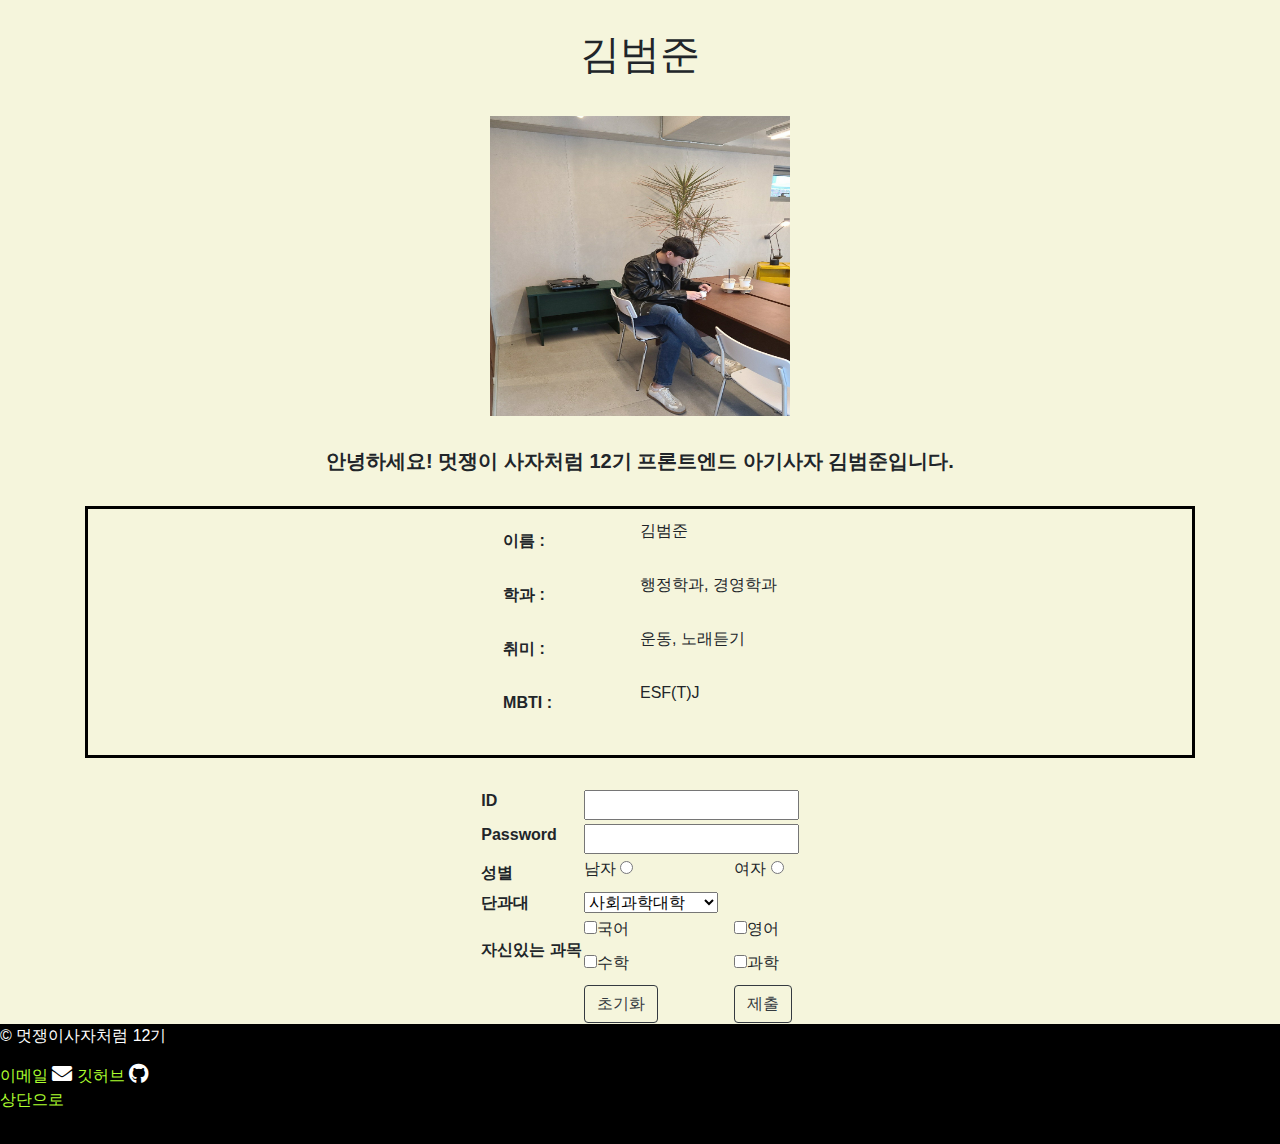
<file: index.html>
<!DOCTYPE html>
<html lang="en">
<head>
    <meta charset="UTF-8">
    <meta name="viewport" content="width=device-width, initial-scale=1.0">
    <title>Document</title>

    <link rel="preconnect" href="https://fonts.googleapis.com">
<link rel="preconnect" href="https://fonts.gstatic.com" crossorigin>
<link href="https://fonts.googleapis.com/css2?family=Cute+Font&family=Dongle&display=swap" rel="stylesheet">
    <link rel="stylesheet" href="https://cdn.jsdelivr.net/npm/bootstrap@4.4.1/dist/css/bootstrap.min.css" integrity="sha384-Vkoo8x4CGsO3+Hhxv8T/Q5PaXtkKtu6ug5TOeNV6gBiFeWPGFN9MuhOf23Q9Ifjh" crossorigin="anonymous">
    <link rel="stylesheet" href="https://cdnjs.cloudflare.com/ajax/libs/font-awesome/5.15.4/css/all.min.css" integrity="sha512-..." crossorigin="anonymous" />
    <link href="css.css" rel="stylesheet" type="text/css" />
    <style>
      body {
          font-family: "Orbit", sans-serif;
      }
  </style>

</head>


<body style="background-color: beige;">
  
<div class="container"> 
  <div class="flex">
    <h1>김범준</h1>
  </div>
  <div class="flex">  
    <img src="./사진.jpg" height="300px" width="300px">
  </div>
  <div class="flex">
    <div style="font-size: 20px; font-weight: bold;">안녕하세요! 멋쟁이 사자처럼 12기 프론트엔드 아기사자 김범준입니다.</div>
  </div>

  <div class="flex" style="border: 3px solid black">
    <div class="grid main">
        <b class="main">이름 :</b>  김범준
        <b class="main">학과 :</b>  행정학과, 경영학과
        <b class="main">취미 :</b> 운동, 노래듣기
        <b class="main">MBTI :</b> ESF(T)J
    </div>
  </div>

<div class="flex">
  <main>
      <form>
          <fieldset>
              

            <table> 
            <tr>
              <th><label>ID</label></th>
              <td colspan="2"><input type="text"></td>
            </tr> 
            
            <tr>
              <th><label>Password</label></th>
              <td colspan="2"><input type="password"></td>
            </tr>
              
            <tr>
              <th>성별</th>
              <td><label>남자</label>
                  <input type="radio"></td>
              <td><label>여자</label>
                  <input type="radio"></td>
            </tr>
              
          <tr>
              <th>단과대</th> 
              
          <td>   
            <select>
              <option>사회과학대학</option>
              <option>공과대학</option>
              <option>글로벌경영대학</option>
              <option>인문대학</option>
              <option>예술대학</option>
            </select>
          </td>
          </tr>

          <tr>
            <th rowspan="2">자신있는 과목</th>
            <td><input type="checkbox"><label>국어</label></td>
            <td><input type="checkbox"><label>영어</label></td>
          </tr>

          <tr>
            <td><input type="checkbox"><label>수학</label></td>
            <td><input type="checkbox"><label>과학</label></td>
          </tr> 


          <tr>
            <td></td> 
            <th><button type="button" class="btn btn-outline-dark">초기화</button></th>
            <th><button type="button" class="btn btn-outline-dark">제출</button></th>
          </tr>    
              
            </table>
          </fieldset>
        </form>
      </main>
  </div>
</div> 

  <div class="backcolor">
    <footer style="height: 120px;">
        <p>&copy; 멋쟁이사자처럼 12기</p>
        <div>
            <a href="mailto:chlrhwns1@naver.com">이메일 <i class="fas fa-envelope" style="color: white; font-size: 20px;"></i></a>
            <a href="https://github.com/beom-jun">깃허브 <i class="fab fa-github" style="color: white; font-size: 20px;"></i></a>
        </div>
        <a href="http://127.0.0.1:5500/index.html#top">상단으로</a>
    </footer> 
</div>  
    
</body>
</html>
</file>
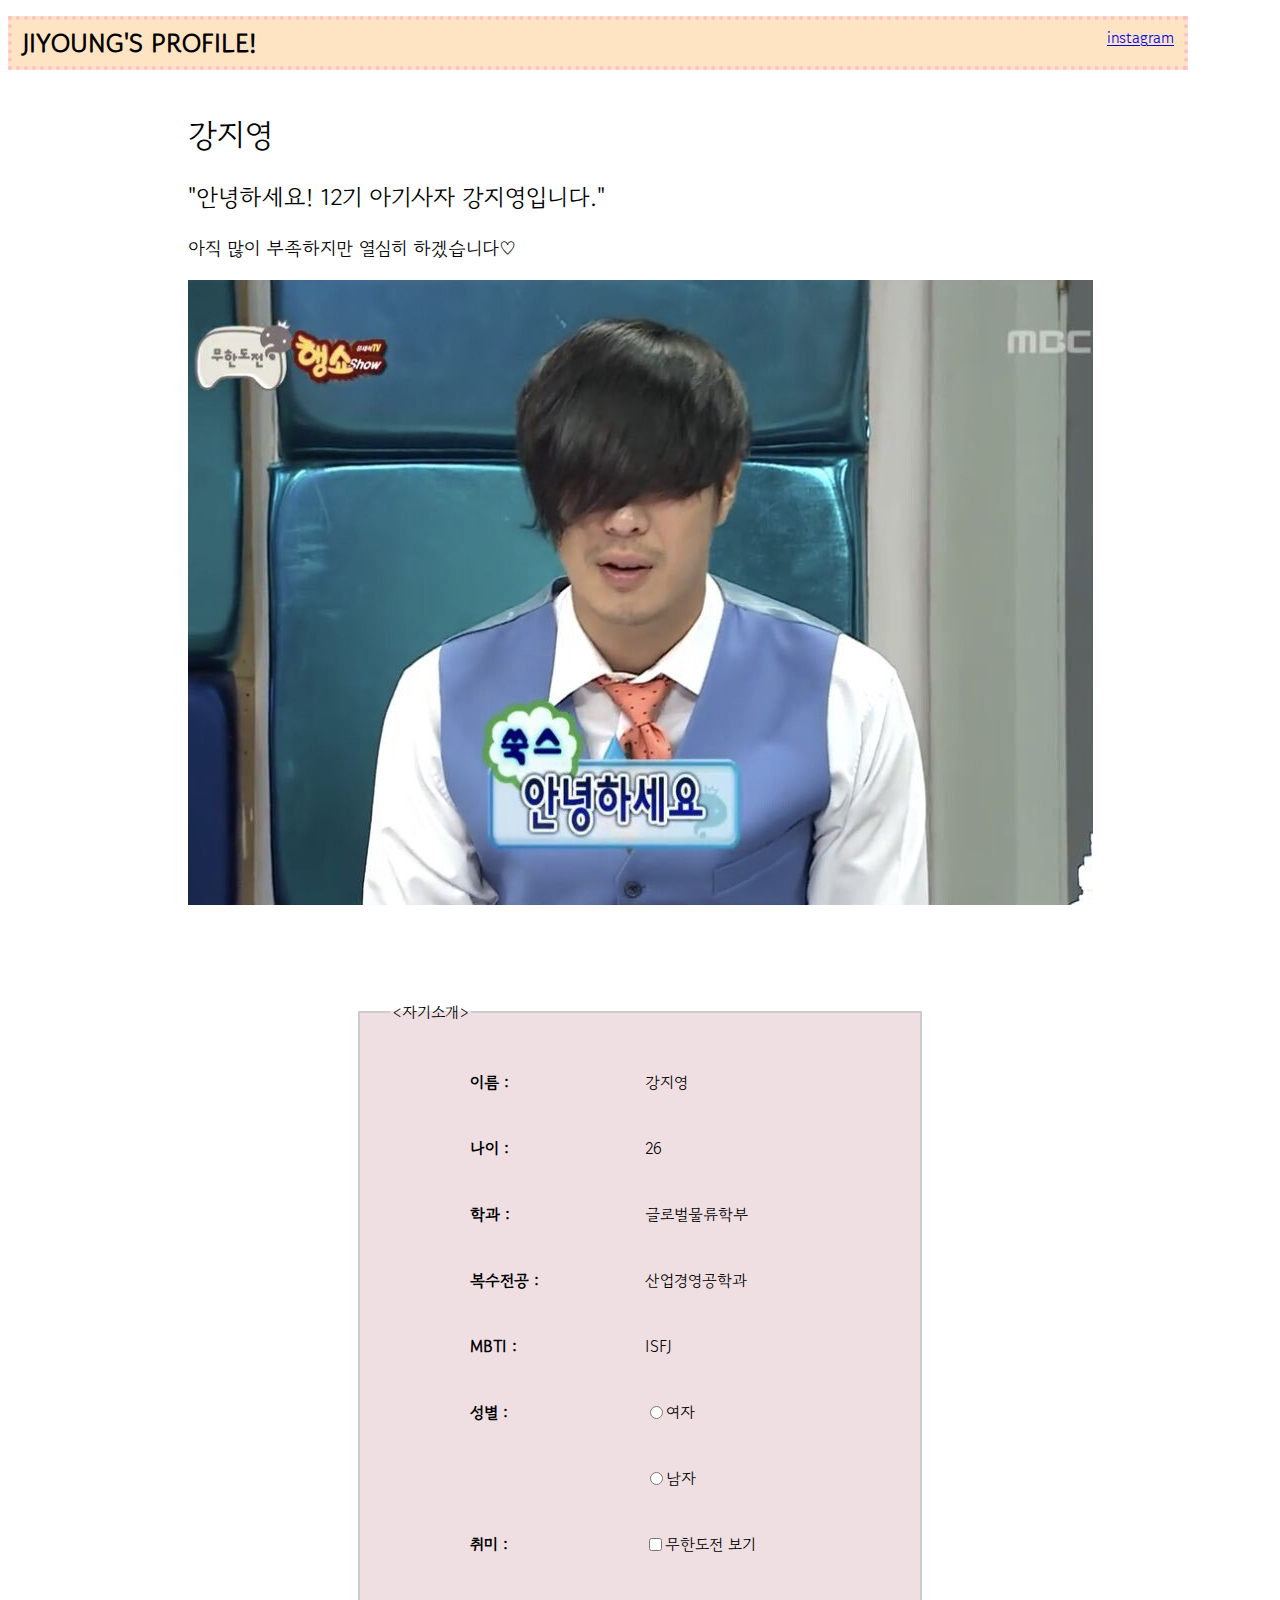
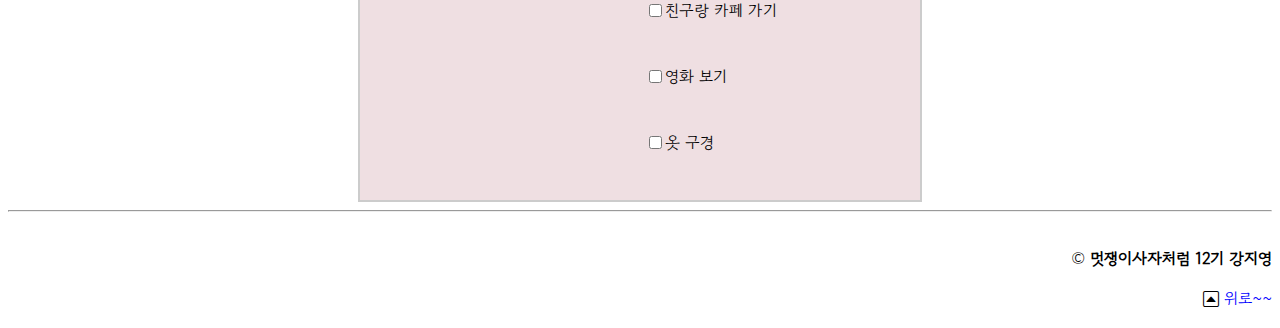
<file: introduce.html>
<!DOCTYPE html>
<html lang="en">
<head>
    <meta charset="UTF-8">
    <meta name="viewport" content="width=device-width, initial-scale=1.0">
    <title>Document</title>

    <!--css 연결-->
    <link rel="stylesheet" href="introduce.css">
    <link rel="stylesheet" href="https://cdn.jsdelivr.net/npm/bootstrap-icons@1.11.3/font/bootstrap-icons.min.css">
    <!--외부소스_폰트 적용-->
    <link rel="preconnect" href="https://fonts.googleapis.com">
    <link rel="preconnect" href="https://fonts.gstatic.com" crossorigin>
    <link href="https://fonts.googleapis.com/css2?family=Gowun+Dodum&display=swap" rel="stylesheet">
</head>

<!--nav상단바 고정! nav바 추가-->
<body>
    <nav>
        <ul class="navContainer"> <!--ul이 부모요소가 되니까 밑의 자식요소까지 다 적용됨-->
            <li class="navTitle">JIYOUNG'S PROFILE!</li>
            <div class="navContent"> <!--인스타는navContent로 div태그 묶음. 인스타이름이 기니까 새로 지정한거-->
            <li class=""><a href="https://www.instagram.com/jidangee/">instagram</a></li></div>    
        </ul>        
    </nav>

    <!--div 태그 추가해서 header태그를 넣기-->
        <header> <!--헤더태그도 수정완.h1,h2,h3로-->
            <div class="container">
            <div class="mainContent">
                    <h1 id="#top">강지영</h1> <!--hi태그 취소하고 p태그로 바꺼야 할듯-->
                    <h2>"안녕하세요! 12기 아기사자 강지영입니다."</h2>
                    <h3>아직 많이 부족하지만 열심히 하겠습니다♡</h3>
                <nav>
                    <img src = "./mudo.jpg"--> <class="profile" width="900" height="560"> <!--너비와 높이 변화도 줌-->
                </nav>
            </div>
            </div>
    </header>

    <!--여기서부터 자기소개서박스란-->
    <main>
        <form>
            <fieldset>
                <legend><자기소개></legend>
                    <div class="grid"> <!--grid라는 내용을 가진 class 만들어줌--> 
                            <p class="box">이름 : </p> <p>강지영</p>
                            <p class="box">나이 : </p> <p>26</p>
                            <p class="box">학과 : </p> <p>글로벌물류학부</p>
                            <p class="box">복수전공 : </p> <p>산업경영공학과</p> 
                            <p class="box">MBTI :</p> <p>ISFJ</p>
                            <p class="box">성별 : </p><p> <input type="radio">여자</p>
                            <p></p><p class="gender"> <input type="radio">남자</p>
                            <p class="box">취미 : </p> <p> <input type="checkbox">무한도전 보기</p>
                            <p></p><p class="hobby"> <input type="checkbox">친구랑 카페 가기</p>
                            <p></p><p class="hobby"> <input type="checkbox">영화 보기</p>
                            <p></p><p class="hobby"> <input type="checkbox">옷 구경</p> </div>                                                         
            </fieldset>
        </form>
    </main>
    <hr>
        <footer>
            <p>&copy; <b>멋쟁이사자처럼 12기 강지영</b></p>
                <div> <!--아이콘을 a태그 앞에 넣었다!-->
                    <i class="bi bi-caret-up-square"></i><a href= "#top"> 위로~~ </a>
                </div>
        </footer>
</body>
</html>
</file>
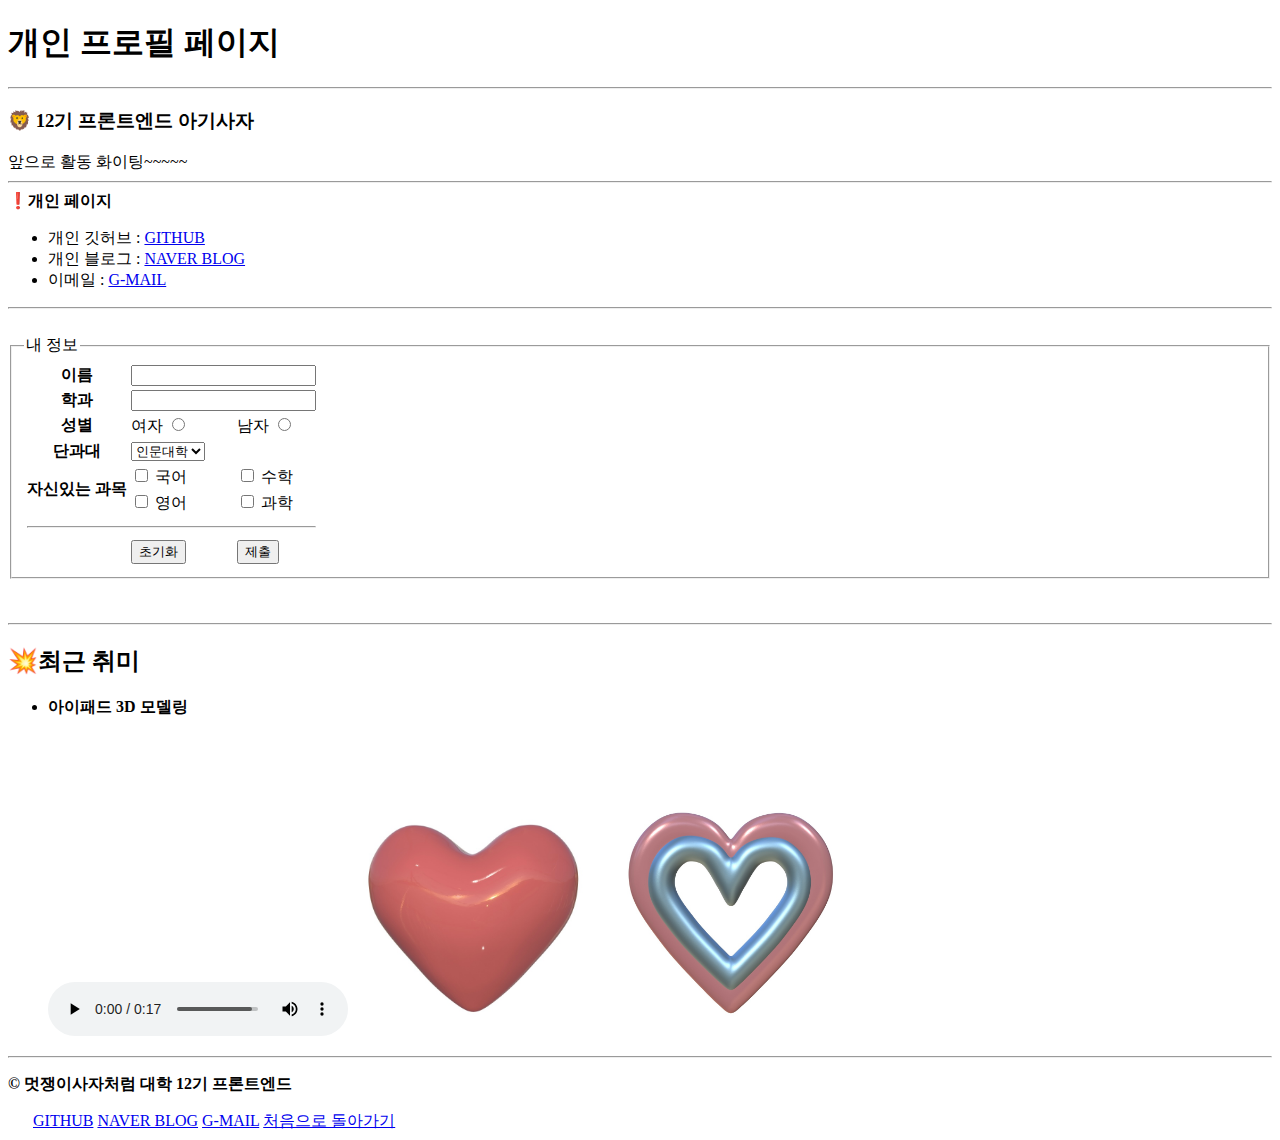
<file: profile.html>
<!DOCTYPE html>
<html lang="en">
<head>
    <meta charset="UTF-8">
    <meta name="viewport" content="width=device-width, initial-scale=1.0">
    <title>개인 프로필 페이지</title>
</head>
<body>
    <header id="top">
        <h1>개인 프로필 페이지</h1> <hr>
        <h3>🦁 12기 프론트엔드 아기사자</h3>
        앞으로 활동 화이팅~~~~~<br />
        <hr />
    </header>
    <b>❗개인 페이지</b>
      <nav>
        <ul>
          <li>개인 깃허브 : <a href="https://github.com/reoncord">GITHUB</a></li>
          <li>개인 블로그 : <a href="https://blog.naver.com/re-on-cord">NAVER BLOG</a></li>
          <li>이메일 : <a href="mailto:rmarbf@sungkyul.ac.kr">G-MAIL</a></li>
        </ul>
      </nav>
      <hr />
      <br />
      <main>
        <form>
          <fieldset>
            <legend>내 정보 </legend>
            <table>
              <tr>
                <th>
                  <label for="name">이름</label>
                </th>
                <td colspan="2"><input type="text" id="name" /></td>
              </tr>
              <tr>
                <th>
                  <label for="major">학과</label>
                </th>
                <td colspan="2"><input type="text" id="major" /></td>
              </tr>
              <tr>
                <th>성별</th>
                <td>
                  <label for="woman">여자</label>
                  <input type="radio" id="woman" name="gender" value="w" />
                </td>
                <td>
                  <label for="man">남자</label>
                  <input type="radio" id="man" name="gender" value="m" />
                </td>
              </tr>
              <tr>
                <th>단과대</th>
                <td>
                  <select>
                    <option>인문대학</option>
                    <option>공과대학</option>
                    <option>예술대학</option>
                  </select>
                </td>
              </tr>
              <tr>
                <th rowspan="2">자신있는 과목</th>
                <td>
                  <input type="checkbox" name="Korean" id="Korean" />
                  <label for="Korean">국어</label>
                </td>
                <td>
                  <input type="checkbox" name="math" id="math" />
                  <label for="math">수학</label>
                </td>
              </tr>
              <tr>
                <td>
                  <input type="checkbox" name="english" id="english" />
                  <label for="english">영어</label>
                </td>
                <td>
                  <input type="checkbox" name="science" id="science" />
                  <label for="science">과학</label>
                </td>
              </tr>
              <td colspan="3"><hr></td>
              <tr>
                  <td></td>
                  <td><input type="reset" value="초기화" /></td>
                  <td>ㅤ<input type="submit" value="제출" /></td>
              </tr>
            </table>
          </fieldset>
          <br><br><hr>
          <h2>💥최근 취미</h2>
          <ul><li><b>아이패드 3D 모델링</b></li><br>
          <video src="메로나.mp4" controls type="video/mp4" height="300px" alt="메로나 모델링 영상"></video>
          <img src="heart1.jpg" height="250px" alt="3D 모델링 하트">
          <img src="doublelineHeart.jpg" height="250px" alt="더블라인 모델링 하트">
        </ul>
        </form>
      </main>
      <hr>
      <footer>
        <p><b>&copy; 멋쟁이사자처럼 대학 12기 프론트엔드</b></p>
        <div style="margin-left: 25px;">
            <a href="https://github.com/reoncord">GITHUB</a>
            <a href="https://blog.naver.com/re-on-cord">NAVER BLOG</a>
            <a href="mailto:rmarbf@sungkyul.ac.kr">G-MAIL</a>
            ㅤㅤ<a href="#top">처음으로 돌아가기</a>
        </div>
      </footer>
</body>
</html>
</file>
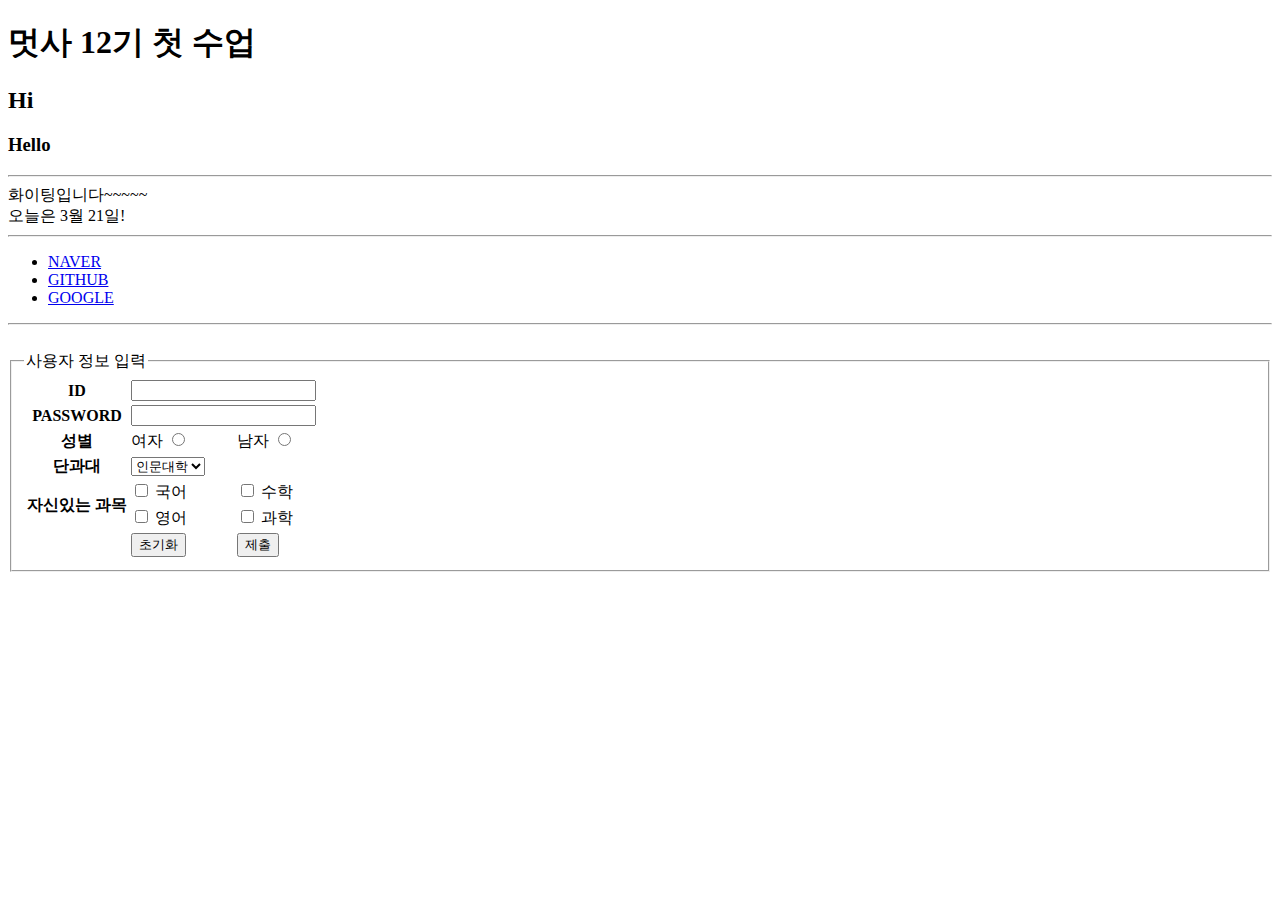
<file: start.html>
<!DOCTYPE html>
<html lang="en">
  <head>
    <meta charset="UTF-8" />
    <meta name="viewport" content="width=device-width, initial-scale=1.0" />
    <title>Document</title>
  </head>

  <body>
    <header>
      <h1>멋사 12기 첫 수업</h1>
      <h2>Hi</h2>
      <h3>Hello</h3>
      <hr />
      화이팅입니다~~~~~<br />
      오늘은 3월 21일!
      <hr />
    </header>
    <nav>
      <ul>
        <li><a href="https://naver.com">NAVER</a></li>
        <li><a href="https://github.com/reoncord">GITHUB</a></li>
        <li><a href="https://google.com">GOOGLE</a></li>
      </ul>
    </nav>
    <hr />
    <br />
    <main>
      <form>
        <fieldset>
          <legend>사용자 정보 입력</legend>
          <table>
            <tr>
              <th>
                <label for="id">ID</label>
              </th>
              <td colspan="2"><input type="text" id="id" /></td>
            </tr>
            <tr>
              <th>
                <label for="password">PASSWORD</label>
              </th>
              <td colspan="2"><input type="text" id="password" /></td>
            </tr>
            <tr>
              <th>성별</th>
              <td>
                <label for="woman">여자</label>
                <input type="radio" id="woman" name="gender" value="w" />
              </td>
              <td>
                <label for="man">남자</label>
                <input type="radio" id="man" name="gender" value="m" />
              </td>
            </tr>
            <tr>
              <th>단과대</th>
              <td>
                <select>
                  <option>인문대학</option>
                  <option>공과대학</option>
                  <option>예술대학</option>
                </select>
              </td>
            </tr>
            <tr>
              <th rowspan="2">자신있는 과목</th>
              <td>
                <input type="checkbox" name="Korean" id="Korean" />
                <label for="Korean">국어</label>
              </td>
              <td>
                <input type="checkbox" name="math" id="math" />
                <label for="math">수학</label>
              </td>
            </tr>
            <tr>
              <td>
                <input type="checkbox" name="english" id="english" />
                <label for="english">영어</label>
              </td>
              <td>
                <input type="checkbox" name="science" id="science" />
                <label for="science">과학</label>
              </td>
            </tr>

            <tr>
                <td></td>
                <td><input type="reset" value="초기화" /></td>
                <td><input type="submit" value="제출" /></td>
            </tr>
          </table>
        </fieldset>
      </form>
    </main>
  </body>
</html>
</file>
<file: css.css>
.flex{
    display: flex;
    justify-content: center;
    background-color: beige;
    margin-top: 30px;
}
.flex2{
    display: flex;
    justify-content: center;
}

.backcolor{
    background-color: black;
    color: white;
}

a:link {
    color : greenyellow;
  }

a:visited { 
    color: beige; 
}  

.orbit-regular {
    font-family: "Orbit", sans-serif;
    font-weight: 400;
    font-style: normal;
  }
  

.grid{
    display: grid;
    grid-template-columns: repeat(2, 1fr);
}

.main{
    margin-top: 10px;
    margin-bottom: 20px;
}
</file>
<file: introduce.css>
/*폰트 기본 설정*/
* {
   font-family: "Gowun Dodum", sans-serif;
   font-optical-sizing: auto;
   font-weight: 500;
   font-style: normal;
}
   
/*nav바꾸미기(제일 상단)*/
.navContainer {
   display:flex;
   list-style:none;
   justify-content: space-between;
   padding: 5px 10px;
   background-color: bisque;
   border: 4px dotted pink; /*경계선 */
   position:fixed; /*nav바는 고정시켜서 스크롤 내려도 따라오게!*/
   width: 90%; /*너비를 90%정도만 줘서 instagram글자가 다 보이도록함*/
   top: 0;
}

/*header태그꾸미기*/
.navTitle {
   font-size: 25px;
   font-weight: bold;
}

.navContent {
   display: flex;
   font: size 20px;
}

.container {
   display: flex;
   justify-content: center;  
   margin: 90px; /*바깥여백 즉, margin을 줘서 nav바가 가리지 않도록!*/
}

/*소개 내용 grid로 꾸미기*/
fieldset {
   width: 500px; /* 너비 설정 */
   padding: 30px 30px ; /* 안쪽 여백 설정->상하/좌우로 */
   margin: 0px 350px; /*margin속성 값 2개만 줌으로써, 좌우에만 값을 부여*/
   border: 2px solid #ccc; /* 테두리 설정 */
   background-color: rgb(239, 223, 226)
}
/*fieldest내용 폰트 굵기 */
.box {
   font-weight: bold;
}

.grid {
   display: grid;
   grid-template-columns: repeat(2,1fr);
   grid-gap: 10px; /* 그리드 아이템 사이의 간격 */
   margin: 0px 80px; /*좌우에 margin을 줘서 좀 더 중앙으로 모이게*/
}

/*footer 전체 요소 스타일 */
footer {
   text-align: right;

   padding:10px 0; /*위아래 여백 설정*/

}
/*볼드체 스타일 적용*/
footer b {
   font-weight: bold;
}
/*링크 꾸미기*/
footer a {
   text-decoration: none;
   color: blue;
}
</file>
